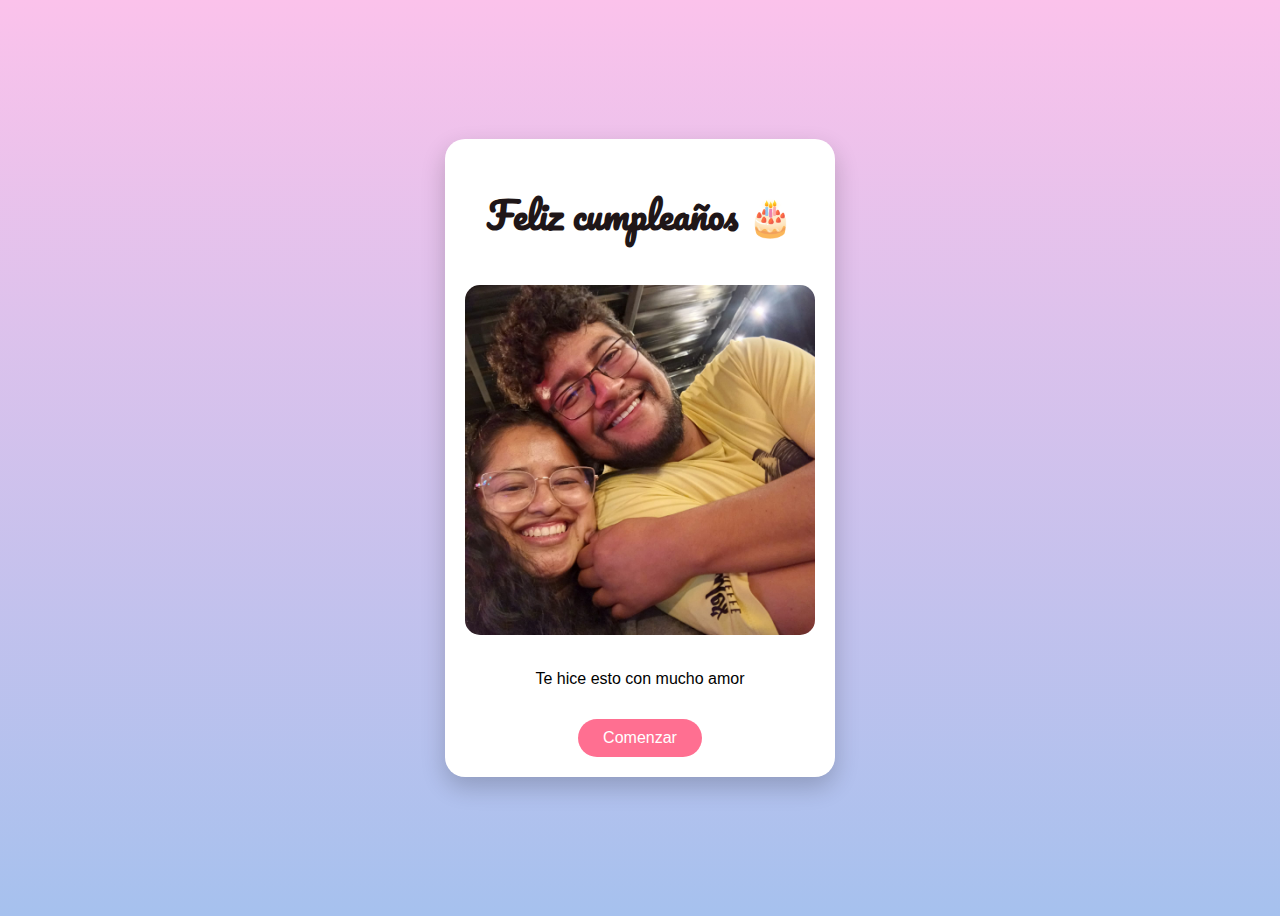
<file: index.html>
<!DOCTYPE html>
<html lang="es">
<head>
    <meta charset="UTF-8">
    <title>Para Santi</title>
    <link href="https://fonts.googleapis.com/css2?family=Pacifico&display=swap" rel="stylesheet">
    <link rel="stylesheet" href="css/regaloSanti.css">
</head>
<body>

<div class="card bienvenida">
    <h1 class="titulo">Feliz cumpleaños</h1>
    <img src="resourses/imagen0.jpeg" alt="recuerdo">
    <p>
        Te hice esto con mucho amor 
    </p>

    <a class="btn" href="recuerdo1.html">Comenzar</a>
</div>

</body>
</html>
</file>
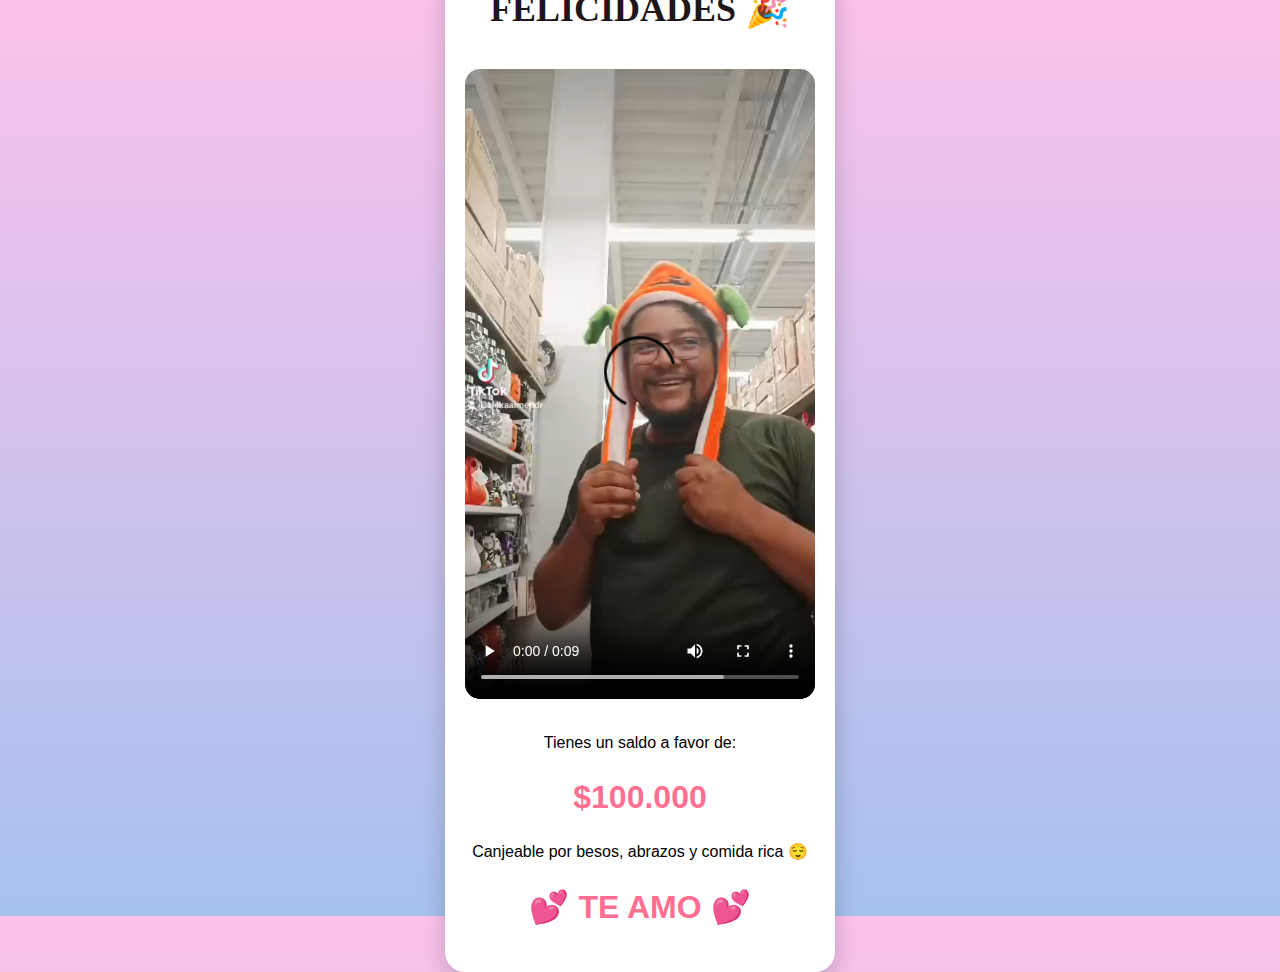
<file: final.html>
<!DOCTYPE html>
<html lang="es">
<head>
    <meta charset="UTF-8">
    <title>Sorpresa final</title>
    <link rel="stylesheet" href="css/regaloSanti.css">
</head>
<body>

<div class="card final">
    <h1 class="titulo">FELICIDADES</h1>


     <video class="video" controls>
        <source src="resourses/video.mp4" type="video/mp4">
        Tu navegador no soporta videos.
    </video>

    <p>
        Tienes un saldo a favor de:
    </p>
    <h2 class="saldo">$100.000</h2>
    <p>
        Canjeable por besos, abrazos y comida rica 😌
    </p>

     <h2 class="Teamo"> 💕 TE AMO 💕 </h2>
  
    

    
</div>

</body>
</html>
</file>
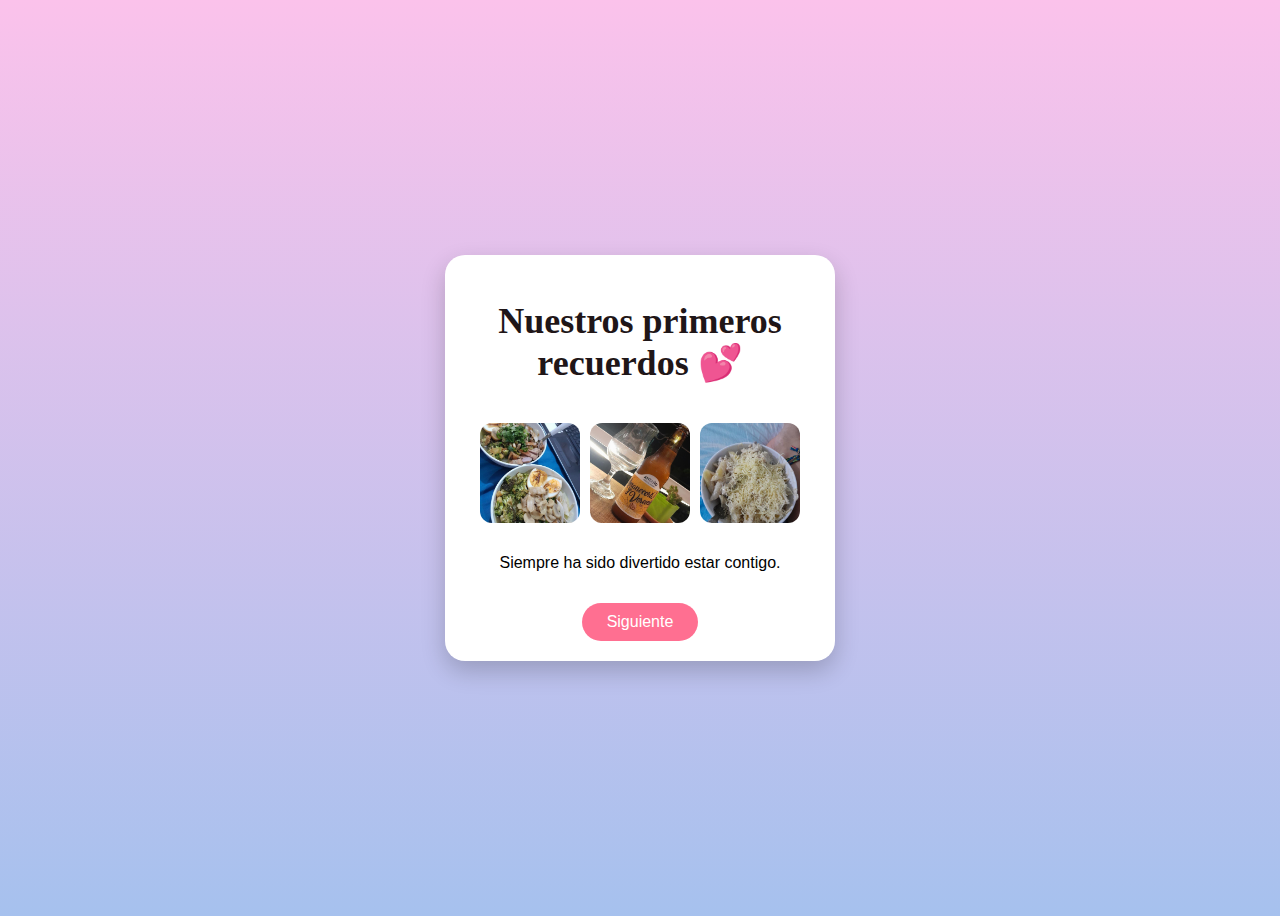
<file: recuerdo1.html>
<!DOCTYPE html>
<html lang="es">
<head>
    <meta charset="UTF-8">
    <title>Recuerdo 1</title>
    <link rel="stylesheet" href="css/regaloSanti.css">
</head>
<body>

<div class="card recuerdo">
    <h1 class="titulo">Nuestros primeros recuerdos</h1>
 <div class="galeria">
        <img src="resourses/r1.jpeg" alt="recuerdo">
         <img src="resourses/r2.jpeg" alt="recuerdo">
         <img src="resourses/r3.jpeg" alt="recuerdo">
    </div>
    <p>
        Siempre ha sido divertido estar contigo.
    </p>

    <a class="btn" href="recuerdo2.html">Siguiente</a>
</div>

</body>
</html>
</file>
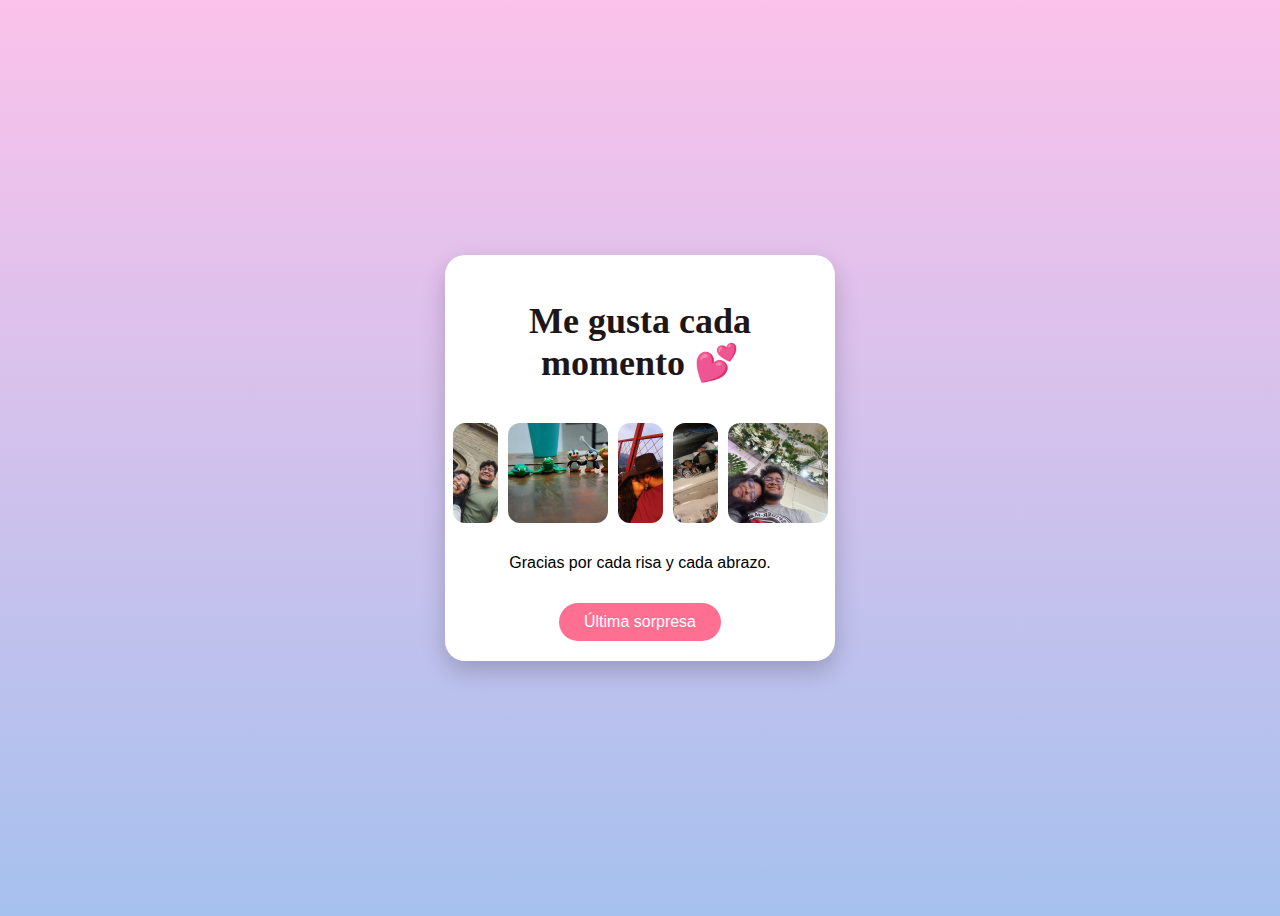
<file: recuerdo2.html>
<!DOCTYPE html>
<html lang="es">
<head>
    <meta charset="UTF-8">
    <title>Recuerdo 2</title>
    <link rel="stylesheet" href="css/regaloSanti.css">
</head>
<body>

<div class="card recuerdo">
    <h1 class="titulo">Me gusta cada momento</h1>
        <div class="galeria">
        <img src="resourses/imagen2.jpeg"  alt="recuerdo">
        <img src="resourses/WhatsApp Image 2026-02-05 at 12.02.51 PM.jpeg"  alt="recuerdo">
        <img src="resourses/imagen1.jpeg"  alt="recuerdo">
        <img src="resourses/imagen3.jpeg"  alt="recuerdo">
        <img src="resourses/imagen4.jpeg"  alt="recuerdo">

       </div>
    <p>
        Gracias por cada risa y cada abrazo.
    </p>

    <a class="btn" href="final.html">Última sorpresa</a>
</div>

</body>
</html>
</file>
<file: css/regaloSanti.css>
body {
    background: linear-gradient(#fbc2eb, #a6c1ee);
    font-family: Arial, sans-serif;
    display: flex;
    justify-content: center;
    align-items: center;
    height: 100vh;
}

.titulo {
    font-family: 'Pacifico', cursive;
    font-size: 36px;
    color: #1f1618;
}

.card {
    background: white;
    width: 350px;
    padding: 20px;
    border-radius: 20px;
    text-align: center;
    box-shadow: 0 10px 25px rgba(0,0,0,0.2);
}

.card img {
    width: 100%;
    border-radius: 15px;
    margin: 15px 0;
}

.galeria {
    display: flex;
    gap: 10px;
    justify-content: center;
    margin: 15px 0;
}

.galeria img {
    width: 100px;
    height: 100px;
    object-fit: cover;
    border-radius: 12px;
}

.btn {
    display: inline-block;
    margin-top: 15px;
    padding: 10px 25px;
    background: #ff6f91;
    color: white;
    text-decoration: none;
    border-radius: 20px;
}

.btn:hover {
    background: #ff4f7a;
}

/* Emojis desde CSS */
.bienvenida .titulo::after { content: " 🎂"; }
.recuerdo .titulo::after { content: " 💕"; }
.final .titulo::after { content: " 🎉"; }


.saldo {
    font-size: 32px;
    color: #ff6f91;
}

.Teamo {
    font-size: 32px;
    color: #ff6f91;
}

.video {
    width: 100%;
    border-radius: 15px;
    margin: 15px 0;
}
</file>
